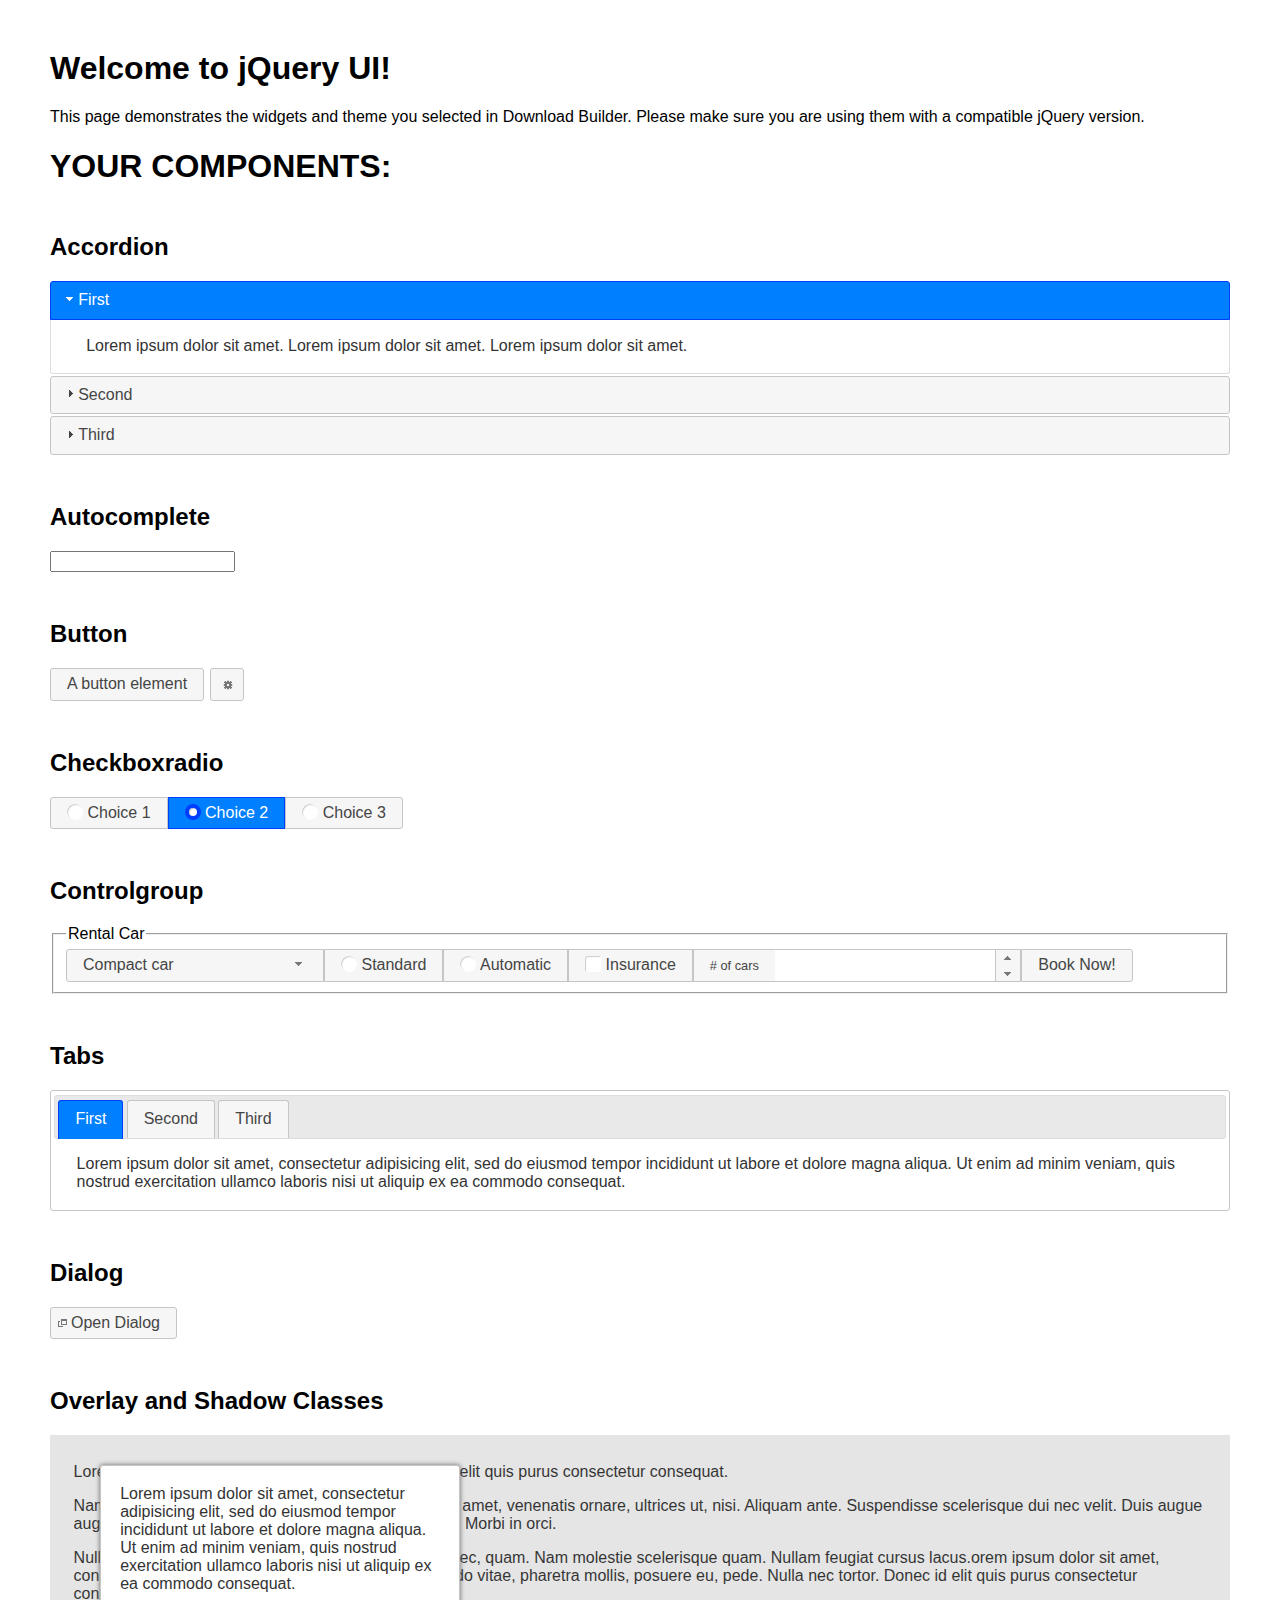
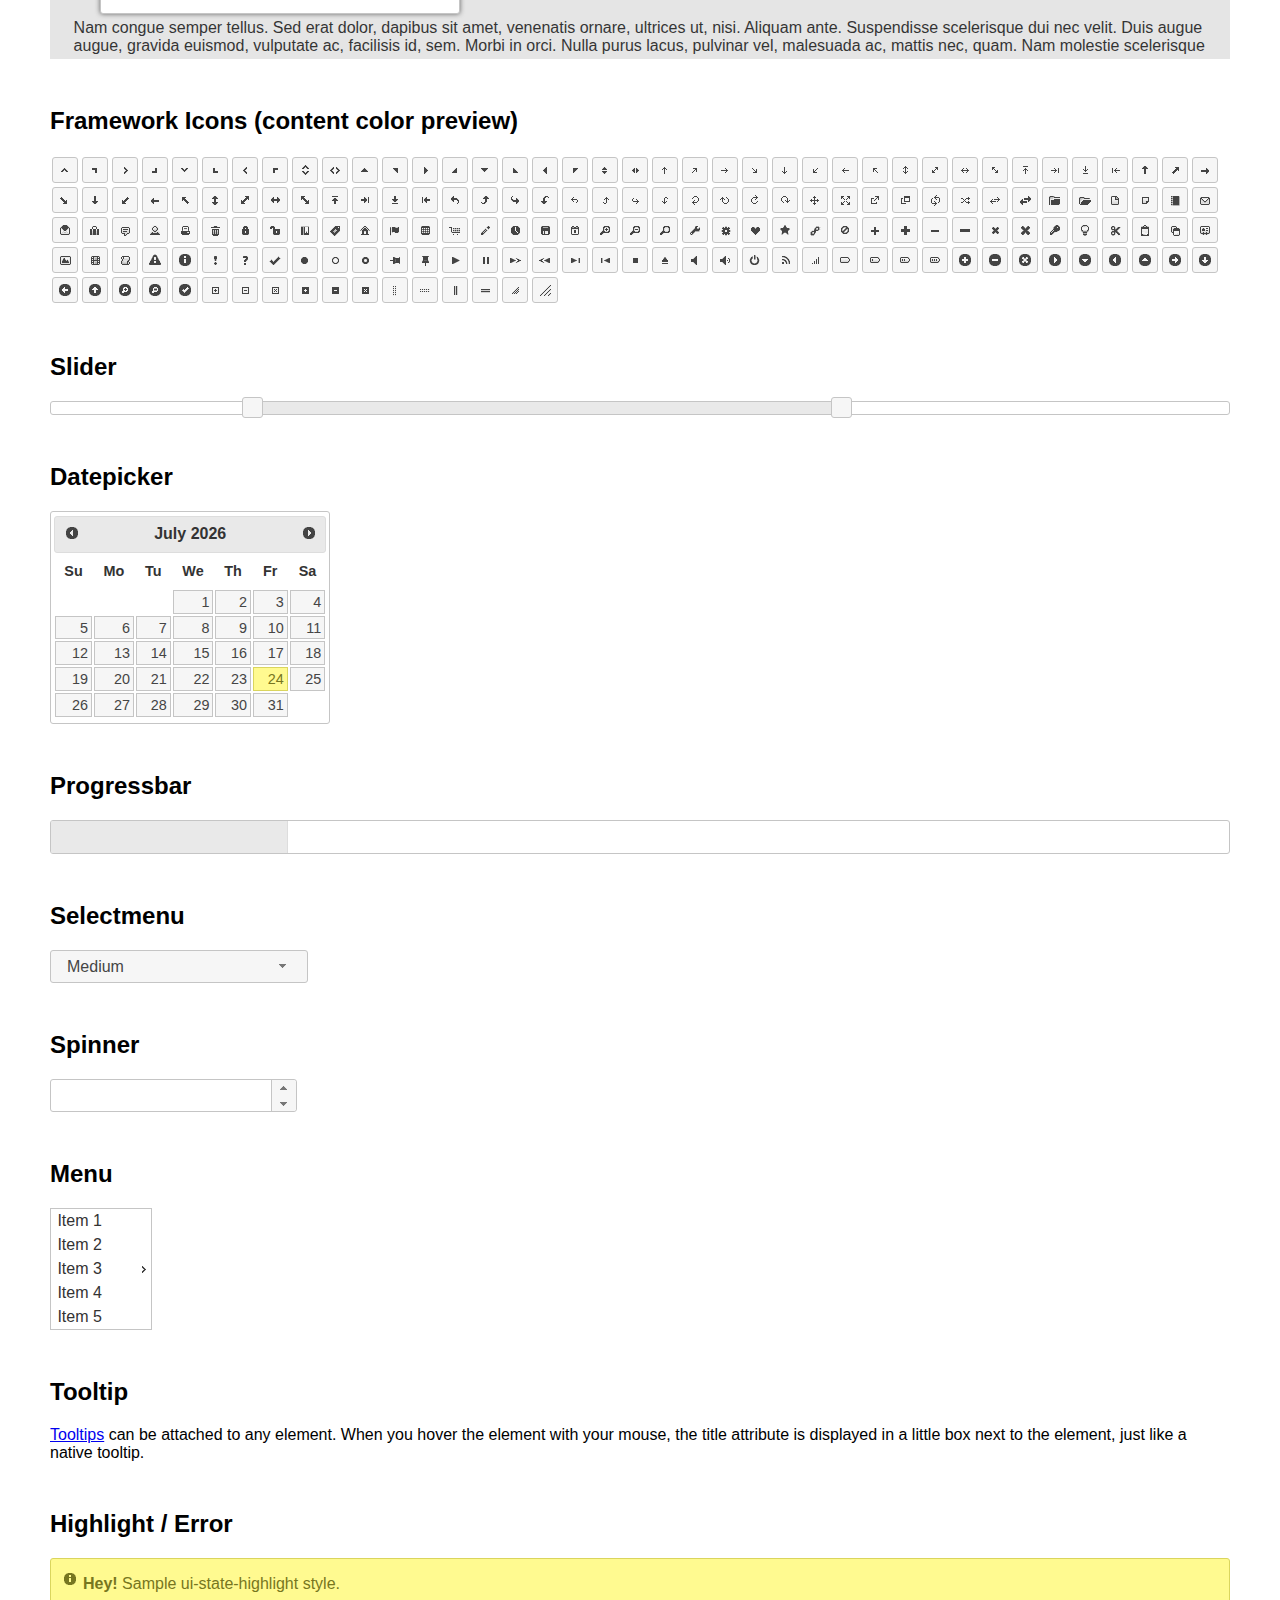
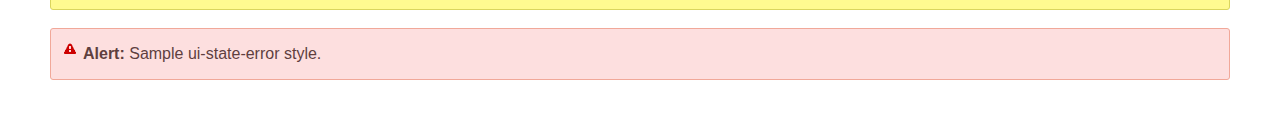
<file: huudeey/huud/media/index.html>
<!doctype html>
<html lang="us">
<head>
	<meta charset="utf-8">
	<title>jQuery UI Example Page</title>
	<link href="jquery-ui.css" rel="stylesheet">
	<style>
	body{
		font-family: "Trebuchet MS", sans-serif;
		margin: 50px;
	}
	.demoHeaders {
		margin-top: 2em;
	}
	#dialog-link {
		padding: .4em 1em .4em 20px;
		text-decoration: none;
		position: relative;
	}
	#dialog-link span.ui-icon {
		margin: 0 5px 0 0;
		position: absolute;
		left: .2em;
		top: 50%;
		margin-top: -8px;
	}
	#icons {
		margin: 0;
		padding: 0;
	}
	#icons li {
		margin: 2px;
		position: relative;
		padding: 4px 0;
		cursor: pointer;
		float: left;
		list-style: none;
	}
	#icons span.ui-icon {
		float: left;
		margin: 0 4px;
	}
	.fakewindowcontain .ui-widget-overlay {
		position: absolute;
	}
	select {
		width: 200px;
	}
	</style>
</head>
<body>

<h1>Welcome to jQuery UI!</h1>

<div class="ui-widget">
	<p>This page demonstrates the widgets and theme you selected in Download Builder. Please make sure you are using them with a compatible jQuery version.</p>
</div>

<h1>YOUR COMPONENTS:</h1>


<!-- Accordion -->
<h2 class="demoHeaders">Accordion</h2>
<div id="accordion">
	<h3>First</h3>
	<div>Lorem ipsum dolor sit amet. Lorem ipsum dolor sit amet. Lorem ipsum dolor sit amet.</div>
	<h3>Second</h3>
	<div>Phasellus mattis tincidunt nibh.</div>
	<h3>Third</h3>
	<div>Nam dui erat, auctor a, dignissim quis.</div>
</div>



<!-- Autocomplete -->
<h2 class="demoHeaders">Autocomplete</h2>
<div>
	<input id="autocomplete" title="type &quot;a&quot;">
</div>



<!-- Button -->
<h2 class="demoHeaders">Button</h2>
<button id="button">A button element</button>
<button id="button-icon">An icon-only button</button>



<!-- Checkboxradio -->
<h2 class="demoHeaders">Checkboxradio</h2>
<form style="margin-top: 1em;">
	<div id="radioset">
		<input type="radio" id="radio1" name="radio"><label for="radio1">Choice 1</label>
		<input type="radio" id="radio2" name="radio" checked="checked"><label for="radio2">Choice 2</label>
		<input type="radio" id="radio3" name="radio"><label for="radio3">Choice 3</label>
	</div>
</form>



<!-- Controlgroup -->
<h2 class="demoHeaders">Controlgroup</h2>
<fieldset>
	<legend>Rental Car</legend>
	<div id="controlgroup">
		<select id="car-type">
			<option>Compact car</option>
			<option>Midsize car</option>
			<option>Full size car</option>
			<option>SUV</option>
			<option>Luxury</option>
			<option>Truck</option>
			<option>Van</option>
		</select>
		<label for="transmission-standard">Standard</label>
		<input type="radio" name="transmission" id="transmission-standard">
		<label for="transmission-automatic">Automatic</label>
		<input type="radio" name="transmission" id="transmission-automatic">
		<label for="insurance">Insurance</label>
		<input type="checkbox" name="insurance" id="insurance">
		<label for="horizontal-spinner" class="ui-controlgroup-label"># of cars</label>
		<input id="horizontal-spinner" class="ui-spinner-input">
		<button>Book Now!</button>
	</div>
</fieldset>



<!-- Tabs -->
<h2 class="demoHeaders">Tabs</h2>
<div id="tabs">
	<ul>
		<li><a href="#tabs-1">First</a></li>
		<li><a href="#tabs-2">Second</a></li>
		<li><a href="#tabs-3">Third</a></li>
	</ul>
	<div id="tabs-1">Lorem ipsum dolor sit amet, consectetur adipisicing elit, sed do eiusmod tempor incididunt ut labore et dolore magna aliqua. Ut enim ad minim veniam, quis nostrud exercitation ullamco laboris nisi ut aliquip ex ea commodo consequat.</div>
	<div id="tabs-2">Phasellus mattis tincidunt nibh. Cras orci urna, blandit id, pretium vel, aliquet ornare, felis. Maecenas scelerisque sem non nisl. Fusce sed lorem in enim dictum bibendum.</div>
	<div id="tabs-3">Nam dui erat, auctor a, dignissim quis, sollicitudin eu, felis. Pellentesque nisi urna, interdum eget, sagittis et, consequat vestibulum, lacus. Mauris porttitor ullamcorper augue.</div>
</div>



<h2 class="demoHeaders">Dialog</h2>
<p>
	<button id="dialog-link" class="ui-button ui-corner-all ui-widget">
		<span class="ui-icon ui-icon-newwin"></span>Open Dialog
	</button>
</p>

<h2 class="demoHeaders">Overlay and Shadow Classes</h2>
<div style="position: relative; width: 96%; height: 200px; padding:1% 2%; overflow:hidden;" class="fakewindowcontain">
	<p>Lorem ipsum dolor sit amet,  Nulla nec tortor. Donec id elit quis purus consectetur consequat. </p><p>Nam congue semper tellus. Sed erat dolor, dapibus sit amet, venenatis ornare, ultrices ut, nisi. Aliquam ante. Suspendisse scelerisque dui nec velit. Duis augue augue, gravida euismod, vulputate ac, facilisis id, sem. Morbi in orci. </p><p>Nulla purus lacus, pulvinar vel, malesuada ac, mattis nec, quam. Nam molestie scelerisque quam. Nullam feugiat cursus lacus.orem ipsum dolor sit amet, consectetur adipiscing elit. Donec libero risus, commodo vitae, pharetra mollis, posuere eu, pede. Nulla nec tortor. Donec id elit quis purus consectetur consequat. </p><p>Nam congue semper tellus. Sed erat dolor, dapibus sit amet, venenatis ornare, ultrices ut, nisi. Aliquam ante. Suspendisse scelerisque dui nec velit. Duis augue augue, gravida euismod, vulputate ac, facilisis id, sem. Morbi in orci. Nulla purus lacus, pulvinar vel, malesuada ac, mattis nec, quam. Nam molestie scelerisque quam. </p><p>Nullam feugiat cursus lacus.orem ipsum dolor sit amet, consectetur adipiscing elit. Donec libero risus, commodo vitae, pharetra mollis, posuere eu, pede. Nulla nec tortor. Donec id elit quis purus consectetur consequat. Nam congue semper tellus. Sed erat dolor, dapibus sit amet, venenatis ornare, ultrices ut, nisi. Aliquam ante. </p><p>Suspendisse scelerisque dui nec velit. Duis augue augue, gravida euismod, vulputate ac, facilisis id, sem. Morbi in orci. Nulla purus lacus, pulvinar vel, malesuada ac, mattis nec, quam. Nam molestie scelerisque quam. Nullam feugiat cursus lacus.orem ipsum dolor sit amet, consectetur adipiscing elit. Donec libero risus, commodo vitae, pharetra mollis, posuere eu, pede. Nulla nec tortor. Donec id elit quis purus consectetur consequat. Nam congue semper tellus. Sed erat dolor, dapibus sit amet, venenatis ornare, ultrices ut, nisi. </p>

	<!-- ui-dialog -->
	<div class="ui-widget-overlay ui-front"></div>
	<div style="position: absolute; width: 320px; left: 50px; top: 30px; padding: 1.2em" class="ui-widget ui-front ui-widget-content ui-corner-all ui-widget-shadow">
		Lorem ipsum dolor sit amet, consectetur adipisicing elit, sed do eiusmod tempor incididunt ut labore et dolore magna aliqua. Ut enim ad minim veniam, quis nostrud exercitation ullamco laboris nisi ut aliquip ex ea commodo consequat.
	</div>

</div>

<!-- ui-dialog -->
<div id="dialog" title="Dialog Title">
	<p>Lorem ipsum dolor sit amet, consectetur adipisicing elit, sed do eiusmod tempor incididunt ut labore et dolore magna aliqua. Ut enim ad minim veniam, quis nostrud exercitation ullamco laboris nisi ut aliquip ex ea commodo consequat.</p>
</div>



<h2 class="demoHeaders">Framework Icons (content color preview)</h2>
<ul id="icons" class="ui-widget ui-helper-clearfix">
	<li class="ui-state-default ui-corner-all" title=".ui-icon-caret-1-n"><span class="ui-icon ui-icon-caret-1-n"></span></li>
	<li class="ui-state-default ui-corner-all" title=".ui-icon-caret-1-ne"><span class="ui-icon ui-icon-caret-1-ne"></span></li>
	<li class="ui-state-default ui-corner-all" title=".ui-icon-caret-1-e"><span class="ui-icon ui-icon-caret-1-e"></span></li>
	<li class="ui-state-default ui-corner-all" title=".ui-icon-caret-1-se"><span class="ui-icon ui-icon-caret-1-se"></span></li>
	<li class="ui-state-default ui-corner-all" title=".ui-icon-caret-1-s"><span class="ui-icon ui-icon-caret-1-s"></span></li>
	<li class="ui-state-default ui-corner-all" title=".ui-icon-caret-1-sw"><span class="ui-icon ui-icon-caret-1-sw"></span></li>
	<li class="ui-state-default ui-corner-all" title=".ui-icon-caret-1-w"><span class="ui-icon ui-icon-caret-1-w"></span></li>
	<li class="ui-state-default ui-corner-all" title=".ui-icon-caret-1-nw"><span class="ui-icon ui-icon-caret-1-nw"></span></li>
	<li class="ui-state-default ui-corner-all" title=".ui-icon-caret-2-n-s"><span class="ui-icon ui-icon-caret-2-n-s"></span></li>
	<li class="ui-state-default ui-corner-all" title=".ui-icon-caret-2-e-w"><span class="ui-icon ui-icon-caret-2-e-w"></span></li>
	<li class="ui-state-default ui-corner-all" title=".ui-icon-triangle-1-n"><span class="ui-icon ui-icon-triangle-1-n"></span></li>
	<li class="ui-state-default ui-corner-all" title=".ui-icon-triangle-1-ne"><span class="ui-icon ui-icon-triangle-1-ne"></span></li>
	<li class="ui-state-default ui-corner-all" title=".ui-icon-triangle-1-e"><span class="ui-icon ui-icon-triangle-1-e"></span></li>
	<li class="ui-state-default ui-corner-all" title=".ui-icon-triangle-1-se"><span class="ui-icon ui-icon-triangle-1-se"></span></li>
	<li class="ui-state-default ui-corner-all" title=".ui-icon-triangle-1-s"><span class="ui-icon ui-icon-triangle-1-s"></span></li>
	<li class="ui-state-default ui-corner-all" title=".ui-icon-triangle-1-sw"><span class="ui-icon ui-icon-triangle-1-sw"></span></li>
	<li class="ui-state-default ui-corner-all" title=".ui-icon-triangle-1-w"><span class="ui-icon ui-icon-triangle-1-w"></span></li>
	<li class="ui-state-default ui-corner-all" title=".ui-icon-triangle-1-nw"><span class="ui-icon ui-icon-triangle-1-nw"></span></li>
	<li class="ui-state-default ui-corner-all" title=".ui-icon-triangle-2-n-s"><span class="ui-icon ui-icon-triangle-2-n-s"></span></li>
	<li class="ui-state-default ui-corner-all" title=".ui-icon-triangle-2-e-w"><span class="ui-icon ui-icon-triangle-2-e-w"></span></li>
	<li class="ui-state-default ui-corner-all" title=".ui-icon-arrow-1-n"><span class="ui-icon ui-icon-arrow-1-n"></span></li>
	<li class="ui-state-default ui-corner-all" title=".ui-icon-arrow-1-ne"><span class="ui-icon ui-icon-arrow-1-ne"></span></li>
	<li class="ui-state-default ui-corner-all" title=".ui-icon-arrow-1-e"><span class="ui-icon ui-icon-arrow-1-e"></span></li>
	<li class="ui-state-default ui-corner-all" title=".ui-icon-arrow-1-se"><span class="ui-icon ui-icon-arrow-1-se"></span></li>
	<li class="ui-state-default ui-corner-all" title=".ui-icon-arrow-1-s"><span class="ui-icon ui-icon-arrow-1-s"></span></li>
	<li class="ui-state-default ui-corner-all" title=".ui-icon-arrow-1-sw"><span class="ui-icon ui-icon-arrow-1-sw"></span></li>
	<li class="ui-state-default ui-corner-all" title=".ui-icon-arrow-1-w"><span class="ui-icon ui-icon-arrow-1-w"></span></li>
	<li class="ui-state-default ui-corner-all" title=".ui-icon-arrow-1-nw"><span class="ui-icon ui-icon-arrow-1-nw"></span></li>
	<li class="ui-state-default ui-corner-all" title=".ui-icon-arrow-2-n-s"><span class="ui-icon ui-icon-arrow-2-n-s"></span></li>
	<li class="ui-state-default ui-corner-all" title=".ui-icon-arrow-2-ne-sw"><span class="ui-icon ui-icon-arrow-2-ne-sw"></span></li>
	<li class="ui-state-default ui-corner-all" title=".ui-icon-arrow-2-e-w"><span class="ui-icon ui-icon-arrow-2-e-w"></span></li>
	<li class="ui-state-default ui-corner-all" title=".ui-icon-arrow-2-se-nw"><span class="ui-icon ui-icon-arrow-2-se-nw"></span></li>
	<li class="ui-state-default ui-corner-all" title=".ui-icon-arrowstop-1-n"><span class="ui-icon ui-icon-arrowstop-1-n"></span></li>
	<li class="ui-state-default ui-corner-all" title=".ui-icon-arrowstop-1-e"><span class="ui-icon ui-icon-arrowstop-1-e"></span></li>
	<li class="ui-state-default ui-corner-all" title=".ui-icon-arrowstop-1-s"><span class="ui-icon ui-icon-arrowstop-1-s"></span></li>
	<li class="ui-state-default ui-corner-all" title=".ui-icon-arrowstop-1-w"><span class="ui-icon ui-icon-arrowstop-1-w"></span></li>
	<li class="ui-state-default ui-corner-all" title=".ui-icon-arrowthick-1-n"><span class="ui-icon ui-icon-arrowthick-1-n"></span></li>
	<li class="ui-state-default ui-corner-all" title=".ui-icon-arrowthick-1-ne"><span class="ui-icon ui-icon-arrowthick-1-ne"></span></li>
	<li class="ui-state-default ui-corner-all" title=".ui-icon-arrowthick-1-e"><span class="ui-icon ui-icon-arrowthick-1-e"></span></li>
	<li class="ui-state-default ui-corner-all" title=".ui-icon-arrowthick-1-se"><span class="ui-icon ui-icon-arrowthick-1-se"></span></li>
	<li class="ui-state-default ui-corner-all" title=".ui-icon-arrowthick-1-s"><span class="ui-icon ui-icon-arrowthick-1-s"></span></li>
	<li class="ui-state-default ui-corner-all" title=".ui-icon-arrowthick-1-sw"><span class="ui-icon ui-icon-arrowthick-1-sw"></span></li>
	<li class="ui-state-default ui-corner-all" title=".ui-icon-arrowthick-1-w"><span class="ui-icon ui-icon-arrowthick-1-w"></span></li>
	<li class="ui-state-default ui-corner-all" title=".ui-icon-arrowthick-1-nw"><span class="ui-icon ui-icon-arrowthick-1-nw"></span></li>
	<li class="ui-state-default ui-corner-all" title=".ui-icon-arrowthick-2-n-s"><span class="ui-icon ui-icon-arrowthick-2-n-s"></span></li>
	<li class="ui-state-default ui-corner-all" title=".ui-icon-arrowthick-2-ne-sw"><span class="ui-icon ui-icon-arrowthick-2-ne-sw"></span></li>
	<li class="ui-state-default ui-corner-all" title=".ui-icon-arrowthick-2-e-w"><span class="ui-icon ui-icon-arrowthick-2-e-w"></span></li>
	<li class="ui-state-default ui-corner-all" title=".ui-icon-arrowthick-2-se-nw"><span class="ui-icon ui-icon-arrowthick-2-se-nw"></span></li>
	<li class="ui-state-default ui-corner-all" title=".ui-icon-arrowthickstop-1-n"><span class="ui-icon ui-icon-arrowthickstop-1-n"></span></li>
	<li class="ui-state-default ui-corner-all" title=".ui-icon-arrowthickstop-1-e"><span class="ui-icon ui-icon-arrowthickstop-1-e"></span></li>
	<li class="ui-state-default ui-corner-all" title=".ui-icon-arrowthickstop-1-s"><span class="ui-icon ui-icon-arrowthickstop-1-s"></span></li>
	<li class="ui-state-default ui-corner-all" title=".ui-icon-arrowthickstop-1-w"><span class="ui-icon ui-icon-arrowthickstop-1-w"></span></li>
	<li class="ui-state-default ui-corner-all" title=".ui-icon-arrowreturnthick-1-w"><span class="ui-icon ui-icon-arrowreturnthick-1-w"></span></li>
	<li class="ui-state-default ui-corner-all" title=".ui-icon-arrowreturnthick-1-n"><span class="ui-icon ui-icon-arrowreturnthick-1-n"></span></li>
	<li class="ui-state-default ui-corner-all" title=".ui-icon-arrowreturnthick-1-e"><span class="ui-icon ui-icon-arrowreturnthick-1-e"></span></li>
	<li class="ui-state-default ui-corner-all" title=".ui-icon-arrowreturnthick-1-s"><span class="ui-icon ui-icon-arrowreturnthick-1-s"></span></li>
	<li class="ui-state-default ui-corner-all" title=".ui-icon-arrowreturn-1-w"><span class="ui-icon ui-icon-arrowreturn-1-w"></span></li>
	<li class="ui-state-default ui-corner-all" title=".ui-icon-arrowreturn-1-n"><span class="ui-icon ui-icon-arrowreturn-1-n"></span></li>
	<li class="ui-state-default ui-corner-all" title=".ui-icon-arrowreturn-1-e"><span class="ui-icon ui-icon-arrowreturn-1-e"></span></li>
	<li class="ui-state-default ui-corner-all" title=".ui-icon-arrowreturn-1-s"><span class="ui-icon ui-icon-arrowreturn-1-s"></span></li>
	<li class="ui-state-default ui-corner-all" title=".ui-icon-arrowrefresh-1-w"><span class="ui-icon ui-icon-arrowrefresh-1-w"></span></li>
	<li class="ui-state-default ui-corner-all" title=".ui-icon-arrowrefresh-1-n"><span class="ui-icon ui-icon-arrowrefresh-1-n"></span></li>
	<li class="ui-state-default ui-corner-all" title=".ui-icon-arrowrefresh-1-e"><span class="ui-icon ui-icon-arrowrefresh-1-e"></span></li>
	<li class="ui-state-default ui-corner-all" title=".ui-icon-arrowrefresh-1-s"><span class="ui-icon ui-icon-arrowrefresh-1-s"></span></li>
	<li class="ui-state-default ui-corner-all" title=".ui-icon-arrow-4"><span class="ui-icon ui-icon-arrow-4"></span></li>
	<li class="ui-state-default ui-corner-all" title=".ui-icon-arrow-4-diag"><span class="ui-icon ui-icon-arrow-4-diag"></span></li>
	<li class="ui-state-default ui-corner-all" title=".ui-icon-extlink"><span class="ui-icon ui-icon-extlink"></span></li>
	<li class="ui-state-default ui-corner-all" title=".ui-icon-newwin"><span class="ui-icon ui-icon-newwin"></span></li>
	<li class="ui-state-default ui-corner-all" title=".ui-icon-refresh"><span class="ui-icon ui-icon-refresh"></span></li>
	<li class="ui-state-default ui-corner-all" title=".ui-icon-shuffle"><span class="ui-icon ui-icon-shuffle"></span></li>
	<li class="ui-state-default ui-corner-all" title=".ui-icon-transfer-e-w"><span class="ui-icon ui-icon-transfer-e-w"></span></li>
	<li class="ui-state-default ui-corner-all" title=".ui-icon-transferthick-e-w"><span class="ui-icon ui-icon-transferthick-e-w"></span></li>
	<li class="ui-state-default ui-corner-all" title=".ui-icon-folder-collapsed"><span class="ui-icon ui-icon-folder-collapsed"></span></li>
	<li class="ui-state-default ui-corner-all" title=".ui-icon-folder-open"><span class="ui-icon ui-icon-folder-open"></span></li>
	<li class="ui-state-default ui-corner-all" title=".ui-icon-document"><span class="ui-icon ui-icon-document"></span></li>
	<li class="ui-state-default ui-corner-all" title=".ui-icon-document-b"><span class="ui-icon ui-icon-document-b"></span></li>
	<li class="ui-state-default ui-corner-all" title=".ui-icon-note"><span class="ui-icon ui-icon-note"></span></li>
	<li class="ui-state-default ui-corner-all" title=".ui-icon-mail-closed"><span class="ui-icon ui-icon-mail-closed"></span></li>
	<li class="ui-state-default ui-corner-all" title=".ui-icon-mail-open"><span class="ui-icon ui-icon-mail-open"></span></li>
	<li class="ui-state-default ui-corner-all" title=".ui-icon-suitcase"><span class="ui-icon ui-icon-suitcase"></span></li>
	<li class="ui-state-default ui-corner-all" title=".ui-icon-comment"><span class="ui-icon ui-icon-comment"></span></li>
	<li class="ui-state-default ui-corner-all" title=".ui-icon-person"><span class="ui-icon ui-icon-person"></span></li>
	<li class="ui-state-default ui-corner-all" title=".ui-icon-print"><span class="ui-icon ui-icon-print"></span></li>
	<li class="ui-state-default ui-corner-all" title=".ui-icon-trash"><span class="ui-icon ui-icon-trash"></span></li>
	<li class="ui-state-default ui-corner-all" title=".ui-icon-locked"><span class="ui-icon ui-icon-locked"></span></li>
	<li class="ui-state-default ui-corner-all" title=".ui-icon-unlocked"><span class="ui-icon ui-icon-unlocked"></span></li>
	<li class="ui-state-default ui-corner-all" title=".ui-icon-bookmark"><span class="ui-icon ui-icon-bookmark"></span></li>
	<li class="ui-state-default ui-corner-all" title=".ui-icon-tag"><span class="ui-icon ui-icon-tag"></span></li>
	<li class="ui-state-default ui-corner-all" title=".ui-icon-home"><span class="ui-icon ui-icon-home"></span></li>
	<li class="ui-state-default ui-corner-all" title=".ui-icon-flag"><span class="ui-icon ui-icon-flag"></span></li>
	<li class="ui-state-default ui-corner-all" title=".ui-icon-calculator"><span class="ui-icon ui-icon-calculator"></span></li>
	<li class="ui-state-default ui-corner-all" title=".ui-icon-cart"><span class="ui-icon ui-icon-cart"></span></li>
	<li class="ui-state-default ui-corner-all" title=".ui-icon-pencil"><span class="ui-icon ui-icon-pencil"></span></li>
	<li class="ui-state-default ui-corner-all" title=".ui-icon-clock"><span class="ui-icon ui-icon-clock"></span></li>
	<li class="ui-state-default ui-corner-all" title=".ui-icon-disk"><span class="ui-icon ui-icon-disk"></span></li>
	<li class="ui-state-default ui-corner-all" title=".ui-icon-calendar"><span class="ui-icon ui-icon-calendar"></span></li>
	<li class="ui-state-default ui-corner-all" title=".ui-icon-zoomin"><span class="ui-icon ui-icon-zoomin"></span></li>
	<li class="ui-state-default ui-corner-all" title=".ui-icon-zoomout"><span class="ui-icon ui-icon-zoomout"></span></li>
	<li class="ui-state-default ui-corner-all" title=".ui-icon-search"><span class="ui-icon ui-icon-search"></span></li>
	<li class="ui-state-default ui-corner-all" title=".ui-icon-wrench"><span class="ui-icon ui-icon-wrench"></span></li>
	<li class="ui-state-default ui-corner-all" title=".ui-icon-gear"><span class="ui-icon ui-icon-gear"></span></li>
	<li class="ui-state-default ui-corner-all" title=".ui-icon-heart"><span class="ui-icon ui-icon-heart"></span></li>
	<li class="ui-state-default ui-corner-all" title=".ui-icon-star"><span class="ui-icon ui-icon-star"></span></li>
	<li class="ui-state-default ui-corner-all" title=".ui-icon-link"><span class="ui-icon ui-icon-link"></span></li>
	<li class="ui-state-default ui-corner-all" title=".ui-icon-cancel"><span class="ui-icon ui-icon-cancel"></span></li>
	<li class="ui-state-default ui-corner-all" title=".ui-icon-plus"><span class="ui-icon ui-icon-plus"></span></li>
	<li class="ui-state-default ui-corner-all" title=".ui-icon-plusthick"><span class="ui-icon ui-icon-plusthick"></span></li>
	<li class="ui-state-default ui-corner-all" title=".ui-icon-minus"><span class="ui-icon ui-icon-minus"></span></li>
	<li class="ui-state-default ui-corner-all" title=".ui-icon-minusthick"><span class="ui-icon ui-icon-minusthick"></span></li>
	<li class="ui-state-default ui-corner-all" title=".ui-icon-close"><span class="ui-icon ui-icon-close"></span></li>
	<li class="ui-state-default ui-corner-all" title=".ui-icon-closethick"><span class="ui-icon ui-icon-closethick"></span></li>
	<li class="ui-state-default ui-corner-all" title=".ui-icon-key"><span class="ui-icon ui-icon-key"></span></li>
	<li class="ui-state-default ui-corner-all" title=".ui-icon-lightbulb"><span class="ui-icon ui-icon-lightbulb"></span></li>
	<li class="ui-state-default ui-corner-all" title=".ui-icon-scissors"><span class="ui-icon ui-icon-scissors"></span></li>
	<li class="ui-state-default ui-corner-all" title=".ui-icon-clipboard"><span class="ui-icon ui-icon-clipboard"></span></li>
	<li class="ui-state-default ui-corner-all" title=".ui-icon-copy"><span class="ui-icon ui-icon-copy"></span></li>
	<li class="ui-state-default ui-corner-all" title=".ui-icon-contact"><span class="ui-icon ui-icon-contact"></span></li>
	<li class="ui-state-default ui-corner-all" title=".ui-icon-image"><span class="ui-icon ui-icon-image"></span></li>
	<li class="ui-state-default ui-corner-all" title=".ui-icon-video"><span class="ui-icon ui-icon-video"></span></li>
	<li class="ui-state-default ui-corner-all" title=".ui-icon-script"><span class="ui-icon ui-icon-script"></span></li>
	<li class="ui-state-default ui-corner-all" title=".ui-icon-alert"><span class="ui-icon ui-icon-alert"></span></li>
	<li class="ui-state-default ui-corner-all" title=".ui-icon-info"><span class="ui-icon ui-icon-info"></span></li>
	<li class="ui-state-default ui-corner-all" title=".ui-icon-notice"><span class="ui-icon ui-icon-notice"></span></li>
	<li class="ui-state-default ui-corner-all" title=".ui-icon-help"><span class="ui-icon ui-icon-help"></span></li>
	<li class="ui-state-default ui-corner-all" title=".ui-icon-check"><span class="ui-icon ui-icon-check"></span></li>
	<li class="ui-state-default ui-corner-all" title=".ui-icon-bullet"><span class="ui-icon ui-icon-bullet"></span></li>
	<li class="ui-state-default ui-corner-all" title=".ui-icon-radio-off"><span class="ui-icon ui-icon-radio-off"></span></li>
	<li class="ui-state-default ui-corner-all" title=".ui-icon-radio-on"><span class="ui-icon ui-icon-radio-on"></span></li>
	<li class="ui-state-default ui-corner-all" title=".ui-icon-pin-w"><span class="ui-icon ui-icon-pin-w"></span></li>
	<li class="ui-state-default ui-corner-all" title=".ui-icon-pin-s"><span class="ui-icon ui-icon-pin-s"></span></li>
	<li class="ui-state-default ui-corner-all" title=".ui-icon-play"><span class="ui-icon ui-icon-play"></span></li>
	<li class="ui-state-default ui-corner-all" title=".ui-icon-pause"><span class="ui-icon ui-icon-pause"></span></li>
	<li class="ui-state-default ui-corner-all" title=".ui-icon-seek-next"><span class="ui-icon ui-icon-seek-next"></span></li>
	<li class="ui-state-default ui-corner-all" title=".ui-icon-seek-prev"><span class="ui-icon ui-icon-seek-prev"></span></li>
	<li class="ui-state-default ui-corner-all" title=".ui-icon-seek-end"><span class="ui-icon ui-icon-seek-end"></span></li>
	<li class="ui-state-default ui-corner-all" title=".ui-icon-seek-first"><span class="ui-icon ui-icon-seek-first"></span></li>
	<li class="ui-state-default ui-corner-all" title=".ui-icon-stop"><span class="ui-icon ui-icon-stop"></span></li>
	<li class="ui-state-default ui-corner-all" title=".ui-icon-eject"><span class="ui-icon ui-icon-eject"></span></li>
	<li class="ui-state-default ui-corner-all" title=".ui-icon-volume-off"><span class="ui-icon ui-icon-volume-off"></span></li>
	<li class="ui-state-default ui-corner-all" title=".ui-icon-volume-on"><span class="ui-icon ui-icon-volume-on"></span></li>
	<li class="ui-state-default ui-corner-all" title=".ui-icon-power"><span class="ui-icon ui-icon-power"></span></li>
	<li class="ui-state-default ui-corner-all" title=".ui-icon-signal-diag"><span class="ui-icon ui-icon-signal-diag"></span></li>
	<li class="ui-state-default ui-corner-all" title=".ui-icon-signal"><span class="ui-icon ui-icon-signal"></span></li>
	<li class="ui-state-default ui-corner-all" title=".ui-icon-battery-0"><span class="ui-icon ui-icon-battery-0"></span></li>
	<li class="ui-state-default ui-corner-all" title=".ui-icon-battery-1"><span class="ui-icon ui-icon-battery-1"></span></li>
	<li class="ui-state-default ui-corner-all" title=".ui-icon-battery-2"><span class="ui-icon ui-icon-battery-2"></span></li>
	<li class="ui-state-default ui-corner-all" title=".ui-icon-battery-3"><span class="ui-icon ui-icon-battery-3"></span></li>
	<li class="ui-state-default ui-corner-all" title=".ui-icon-circle-plus"><span class="ui-icon ui-icon-circle-plus"></span></li>
	<li class="ui-state-default ui-corner-all" title=".ui-icon-circle-minus"><span class="ui-icon ui-icon-circle-minus"></span></li>
	<li class="ui-state-default ui-corner-all" title=".ui-icon-circle-close"><span class="ui-icon ui-icon-circle-close"></span></li>
	<li class="ui-state-default ui-corner-all" title=".ui-icon-circle-triangle-e"><span class="ui-icon ui-icon-circle-triangle-e"></span></li>
	<li class="ui-state-default ui-corner-all" title=".ui-icon-circle-triangle-s"><span class="ui-icon ui-icon-circle-triangle-s"></span></li>
	<li class="ui-state-default ui-corner-all" title=".ui-icon-circle-triangle-w"><span class="ui-icon ui-icon-circle-triangle-w"></span></li>
	<li class="ui-state-default ui-corner-all" title=".ui-icon-circle-triangle-n"><span class="ui-icon ui-icon-circle-triangle-n"></span></li>
	<li class="ui-state-default ui-corner-all" title=".ui-icon-circle-arrow-e"><span class="ui-icon ui-icon-circle-arrow-e"></span></li>
	<li class="ui-state-default ui-corner-all" title=".ui-icon-circle-arrow-s"><span class="ui-icon ui-icon-circle-arrow-s"></span></li>
	<li class="ui-state-default ui-corner-all" title=".ui-icon-circle-arrow-w"><span class="ui-icon ui-icon-circle-arrow-w"></span></li>
	<li class="ui-state-default ui-corner-all" title=".ui-icon-circle-arrow-n"><span class="ui-icon ui-icon-circle-arrow-n"></span></li>
	<li class="ui-state-default ui-corner-all" title=".ui-icon-circle-zoomin"><span class="ui-icon ui-icon-circle-zoomin"></span></li>
	<li class="ui-state-default ui-corner-all" title=".ui-icon-circle-zoomout"><span class="ui-icon ui-icon-circle-zoomout"></span></li>
	<li class="ui-state-default ui-corner-all" title=".ui-icon-circle-check"><span class="ui-icon ui-icon-circle-check"></span></li>
	<li class="ui-state-default ui-corner-all" title=".ui-icon-circlesmall-plus"><span class="ui-icon ui-icon-circlesmall-plus"></span></li>
	<li class="ui-state-default ui-corner-all" title=".ui-icon-circlesmall-minus"><span class="ui-icon ui-icon-circlesmall-minus"></span></li>
	<li class="ui-state-default ui-corner-all" title=".ui-icon-circlesmall-close"><span class="ui-icon ui-icon-circlesmall-close"></span></li>
	<li class="ui-state-default ui-corner-all" title=".ui-icon-squaresmall-plus"><span class="ui-icon ui-icon-squaresmall-plus"></span></li>
	<li class="ui-state-default ui-corner-all" title=".ui-icon-squaresmall-minus"><span class="ui-icon ui-icon-squaresmall-minus"></span></li>
	<li class="ui-state-default ui-corner-all" title=".ui-icon-squaresmall-close"><span class="ui-icon ui-icon-squaresmall-close"></span></li>
	<li class="ui-state-default ui-corner-all" title=".ui-icon-grip-dotted-vertical"><span class="ui-icon ui-icon-grip-dotted-vertical"></span></li>
	<li class="ui-state-default ui-corner-all" title=".ui-icon-grip-dotted-horizontal"><span class="ui-icon ui-icon-grip-dotted-horizontal"></span></li>
	<li class="ui-state-default ui-corner-all" title=".ui-icon-grip-solid-vertical"><span class="ui-icon ui-icon-grip-solid-vertical"></span></li>
	<li class="ui-state-default ui-corner-all" title=".ui-icon-grip-solid-horizontal"><span class="ui-icon ui-icon-grip-solid-horizontal"></span></li>
	<li class="ui-state-default ui-corner-all" title=".ui-icon-gripsmall-diagonal-se"><span class="ui-icon ui-icon-gripsmall-diagonal-se"></span></li>
	<li class="ui-state-default ui-corner-all" title=".ui-icon-grip-diagonal-se"><span class="ui-icon ui-icon-grip-diagonal-se"></span></li>
</ul>


<!-- Slider -->
<h2 class="demoHeaders">Slider</h2>
<div id="slider"></div>



<!-- Datepicker -->
<h2 class="demoHeaders">Datepicker</h2>
<div id="datepicker"></div>



<!-- Progressbar -->
<h2 class="demoHeaders">Progressbar</h2>
<div id="progressbar"></div>



<!-- Progressbar -->
<h2 class="demoHeaders">Selectmenu</h2>
<select id="selectmenu">
	<option>Slower</option>
	<option>Slow</option>
	<option selected="selected">Medium</option>
	<option>Fast</option>
	<option>Faster</option>
</select>



<!-- Spinner -->
<h2 class="demoHeaders">Spinner</h2>
<input id="spinner">



<!-- Menu -->
<h2 class="demoHeaders">Menu</h2>
<ul style="width:100px;" id="menu">
	<li><div>Item 1</div></li>
	<li><div>Item 2</div></li>
	<li><div>Item 3</div>
		<ul>
			<li><div>Item 3-1</div></li>
			<li><div>Item 3-2</div></li>
			<li><div>Item 3-3</div></li>
			<li><div>Item 3-4</div></li>
			<li><div>Item 3-5</div></li>
		</ul>
	</li>
	<li><div>Item 4</div></li>
	<li><div>Item 5</div></li>
</ul>



<!-- Tooltip -->
<h2 class="demoHeaders">Tooltip</h2>
<p id="tooltip">
	<a href="#" title="That&apos;s what this widget is">Tooltips</a> can be attached to any element. When you hover
the element with your mouse, the title attribute is displayed in a little box next to the element, just like a native tooltip.
</p>


<!-- Highlight / Error -->
<h2 class="demoHeaders">Highlight / Error</h2>
<div class="ui-widget">
	<div class="ui-state-highlight ui-corner-all" style="margin-top: 20px; padding: 0 .7em;">
		<p><span class="ui-icon ui-icon-info" style="float: left; margin-right: .3em;"></span>
		<strong>Hey!</strong> Sample ui-state-highlight style.</p>
	</div>
</div>
<br>
<div class="ui-widget">
	<div class="ui-state-error ui-corner-all" style="padding: 0 .7em;">
		<p><span class="ui-icon ui-icon-alert" style="float: left; margin-right: .3em;"></span>
		<strong>Alert:</strong> Sample ui-state-error style.</p>
	</div>
</div>

<script src="external/jquery/jquery.js"></script>
<script src="jquery-ui.js"></script>
<script>

$( "#accordion" ).accordion();



var availableTags = [
	"ActionScript",
	"AppleScript",
	"Asp",
	"BASIC",
	"C",
	"C++",
	"Clojure",
	"COBOL",
	"ColdFusion",
	"Erlang",
	"Fortran",
	"Groovy",
	"Haskell",
	"Java",
	"JavaScript",
	"Lisp",
	"Perl",
	"PHP",
	"Python",
	"Ruby",
	"Scala",
	"Scheme"
];
$( "#autocomplete" ).autocomplete({
	source: availableTags
});



$( "#button" ).button();
$( "#button-icon" ).button({
	icon: "ui-icon-gear",
	showLabel: false
});



$( "#radioset" ).buttonset();



$( "#controlgroup" ).controlgroup();



$( "#tabs" ).tabs();



$( "#dialog" ).dialog({
	autoOpen: false,
	width: 400,
	buttons: [
		{
			text: "Ok",
			click: function() {
				$( this ).dialog( "close" );
			}
		},
		{
			text: "Cancel",
			click: function() {
				$( this ).dialog( "close" );
			}
		}
	]
});

// Link to open the dialog
$( "#dialog-link" ).click(function( event ) {
	$( "#dialog" ).dialog( "open" );
	event.preventDefault();
});



$( "#datepicker" ).datepicker({
	inline: true
});



$( "#slider" ).slider({
	range: true,
	values: [ 17, 67 ]
});



$( "#progressbar" ).progressbar({
	value: 20
});



$( "#spinner" ).spinner();



$( "#menu" ).menu();



$( "#tooltip" ).tooltip();



$( "#selectmenu" ).selectmenu();


// Hover states on the static widgets
$( "#dialog-link, #icons li" ).hover(
	function() {
		$( this ).addClass( "ui-state-hover" );
	},
	function() {
		$( this ).removeClass( "ui-state-hover" );
	}
);
</script>
</body>
</html>
</file>
